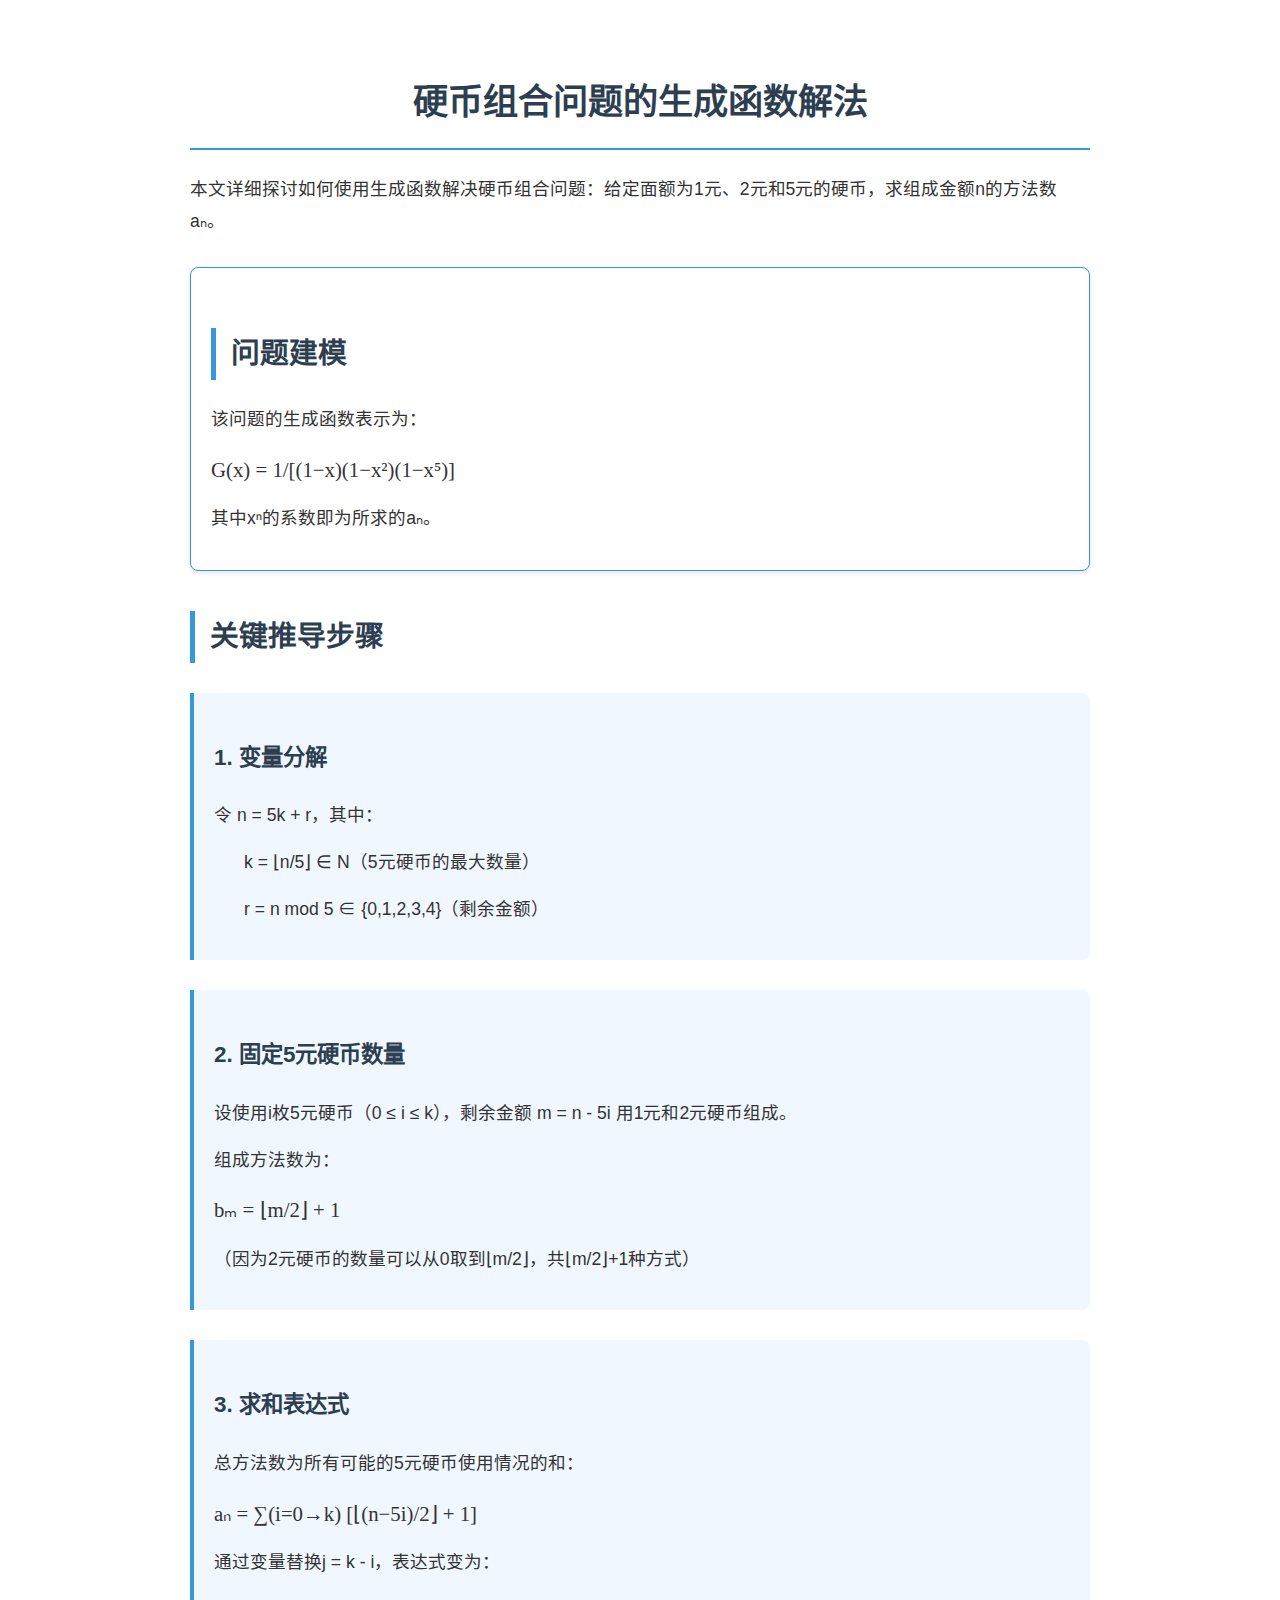
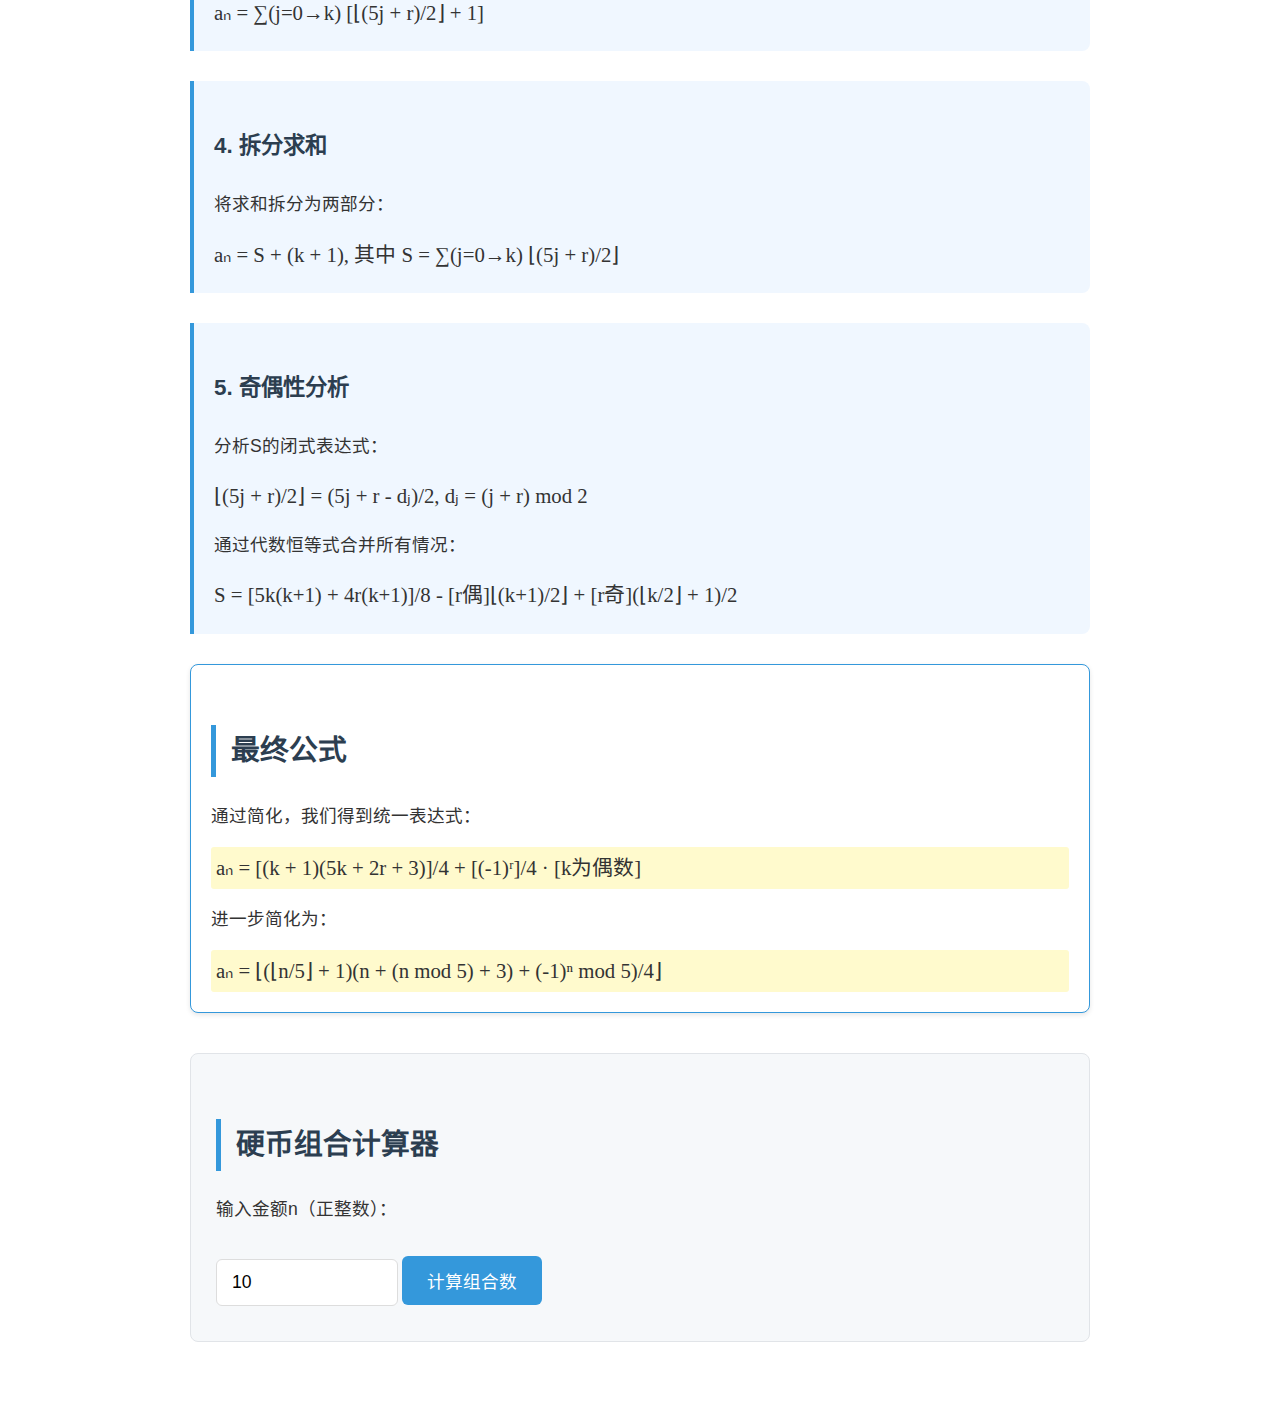
<file: mathmatic/GF_CoinChange/index.html>
<!DOCTYPE html>
<html lang="zh-CN">
<head>
    <meta charset="UTF-8">
    <meta name="viewport" content="width=device-width, initial-scale=1.0">
    <title>硬币组合问题的生成函数解法</title>
    <style>
        body 
        {
            font-family: 'Helvetica Neue', Arial, sans-serif;
            line-height: 1.8;
            color: #333;
            max-width: 900px;
            margin: 0 auto;
            padding: 30px;
            background: white;
        }

        h1, h2, h3 
        {
            color: #2c3e50;
            margin-top: 40px;
        }

        h1 
        {
            border-bottom: 2px solid #3498db;
            padding-bottom: 15px;
            text-align: center;
            font-size: 2.2em;
        }

        h2 
        {
            font-size: 1.8em;
            border-left: 5px solid #3498db;
            padding-left: 15px;
        }

        h3 
        {
            font-size: 1.4em;
            margin-top: 25px;
        }

        p 
        {
            font-size: 1.1em;
            margin: 15px 0;
        }

        .math-container 
        {
            background-color: #f8f9fa;
            padding: 25px;
            border-radius: 8px;
            margin: 25px 0;
            overflow-x: auto;
            text-align: center;
        }

        .math 
        {
            font-size: 1.3em;
            font-family: 'Cambria', 'Georgia', serif;
        }

        .derivation 
        {
            background-color: #f0f7ff;
            padding: 20px;
            border-left: 4px solid #3498db;
            margin: 30px 0;
            border-radius: 0 8px 8px 0;
        }

        .calculator 
        {
            padding: 25px;
            border: 1px solid #e1e4e8;
            border-radius: 8px;
            margin: 40px 0;
            background: #f6f8fa;
        }

        input 
        {
            padding: 12px 15px;
            margin: 10px 0;
            border: 1px solid #ddd;
            border-radius: 6px;
            font-size: 1.1em;
            width: 150px;
        }

        button 
        {
            background: #3498db;
            color: white;
            border: none;
            padding: 12px 25px;
            border-radius: 6px;
            cursor: pointer;
            font-size: 1.1em;
            margin-top: 15px;
            transition: background 0.3s;
        }

        button:hover 
        {
            background: #2980b9;
        }

        #result 
        {
            margin-top: 25px;
            padding: 20px;
            display: none;
            background: #e8f4f8;
            border-radius: 8px;
            font-size: 1.1em;
        }

        .highlight 
        {
            background-color: #fffacd;
            padding: 2px 5px;
            border-radius: 3px;
        }

        .formula-box 
        {
            background-color: #fff;
            border: 1px solid #3498db;
            border-radius: 8px;
            padding: 20px;
            margin: 30px 0;
            box-shadow: 0 2px 5px rgba(0,0,0,0.1);
        }

        .indent 
        {
            padding-left: 30px;
        }

        .frac 
        {
            display: inline-block;
            text-align: center;
            vertical-align: middle;
            margin: 0 0.2em;
        }

        .frac > span 
        {
            display: block;
        }

        .frac .top 
        {
            border-bottom: 1px solid;
            padding-bottom: 1px;
        }

        .sum 
        {
            font-size: 1.2em;
        }
    </style>
</head>
<body>
    <h1>硬币组合问题的生成函数解法</h1>
    
    <p>本文详细探讨如何使用生成函数解决硬币组合问题：给定面额为1元、2元和5元的硬币，求组成金额n的方法数aₙ。</p>
    
    <div class="formula-box">
        <h2>问题建模</h2>
        <p>该问题的生成函数表示为：</p>
        <div class="math">
            G(x) = 1/[(1−x)(1−x²)(1−x⁵)]
        </div>
        <p>其中xⁿ的系数即为所求的aₙ。</p>
    </div>
    
    <h2>关键推导步骤</h2>
    
    <div class="derivation">
        <h3>1. 变量分解</h3>
        <p>令 n = 5k + r，其中：</p>
        <div class="indent">
            <p>k = ⌊n/5⌋ ∈ N（5元硬币的最大数量）</p>
            <p>r = n mod 5 ∈ {0,1,2,3,4}（剩余金额）</p>
        </div>
    </div>
    
    <div class="derivation">
        <h3>2. 固定5元硬币数量</h3>
        <p>设使用i枚5元硬币（0 ≤ i ≤ k），剩余金额 m = n - 5i 用1元和2元硬币组成。</p>
        <p>组成方法数为：</p>
        <div class="math">
            bₘ = ⌊m/2⌋ + 1
        </div>
        <p>（因为2元硬币的数量可以从0取到⌊m/2⌋，共⌊m/2⌋+1种方式）</p>
    </div>
    
    <div class="derivation">
        <h3>3. 求和表达式</h3>
        <p>总方法数为所有可能的5元硬币使用情况的和：</p>
        <div class="math">
            aₙ = ∑(i=0→k) [⌊(n−5i)/2⌋ + 1]
        </div>
        <p>通过变量替换j = k - i，表达式变为：</p>
        <div class="math">
            aₙ = ∑(j=0→k) [⌊(5j + r)/2⌋ + 1]
        </div>
    </div>
    
    <div class="derivation">
        <h3>4. 拆分求和</h3>
        <p>将求和拆分为两部分：</p>
        <div class="math">
            aₙ = S + (k + 1), 其中 S = ∑(j=0→k) ⌊(5j + r)/2⌋
        </div>
    </div>
    
    <div class="derivation">
        <h3>5. 奇偶性分析</h3>
        <p>分析S的闭式表达式：</p>
        <div class="math">
            ⌊(5j + r)/2⌋ = (5j + r - dⱼ)/2, dⱼ = (j + r) mod 2
        </div>
        <p>通过代数恒等式合并所有情况：</p>
        <div class="math">
            S = [5k(k+1) + 4r(k+1)]/8 - [r偶]⌊(k+1)/2⌋ + [r奇](⌊k/2⌋ + 1)/2
        </div>
    </div>
    
    <div class="formula-box">
        <h2>最终公式</h2>
        <p>通过简化，我们得到统一表达式：</p>
        <div class="math highlight">
            aₙ = [(k + 1)(5k + 2r + 3)]/4 + [(-1)ʳ]/4 · [k为偶数]
        </div>
        <p>进一步简化为：</p>
        <div class="math highlight">
            aₙ = ⌊(⌊n/5⌋ + 1)(n + (n mod 5) + 3) + (-1)ⁿ mod 5)/4⌋
        </div>
    </div>
    
    <div class="calculator">
        <h2>硬币组合计算器</h2>
        <p>输入金额n（正整数）：</p>
        <input type="number" id="amount" min="1" value="10">
        <button onclick="calculate()">计算组合数</button>
        <div id="result"></div>
    </div>

    <script>
        function calculate() 
        {
            const n = parseInt(document.getElementById('amount').value);
            if (isNaN(n) || n < 1) 
            {
                alert("请输入有效的正整数");
                return;
            }
            
            const k = Math.floor(n / 5);
            const r = n % 5;
            const combinations = Math.floor(((k + 1) * (n + r + 3) + Math.pow(-1, r)) / 4);
            
            const result = document.getElementById('result');
            result.innerHTML = `
                <h3>计算结果</h3>
                <p>输入金额：${n} 元</p>
                <p>计算过程：</p>
                <div class="indent">
                    <p>k = ⌊${n}/5⌋ = ${k}</p>
                    <p>r = ${n} mod 5 = ${r}</p>
                    <p>应用公式：</p>
                    <p>aₙ = [(k+1)(n + r + 3) + (-1)ʳ] / 4</p>
                    <p> = [(${k}+1)(${n}+${r}+3) + ${Math.pow(-1, r)}] / 4</p>
                    <p> = [${(k+1)*(n+r+3)} + ${Math.pow(-1, r)}] / 4</p>
                    <p> = ${(k+1)*(n+r+3) + Math.pow(-1, r)} / 4</p>
                    <p> = ${combinations}</p>
                </div>
                <p style="font-size: 1.2em; margin-top: 15px;"><strong>凑出 ${n} 元的方法共有 ${combinations} 种</strong></p>
            `;
            result.style.display = 'block';
        }
    </script>
</body>
</html>
</file>
